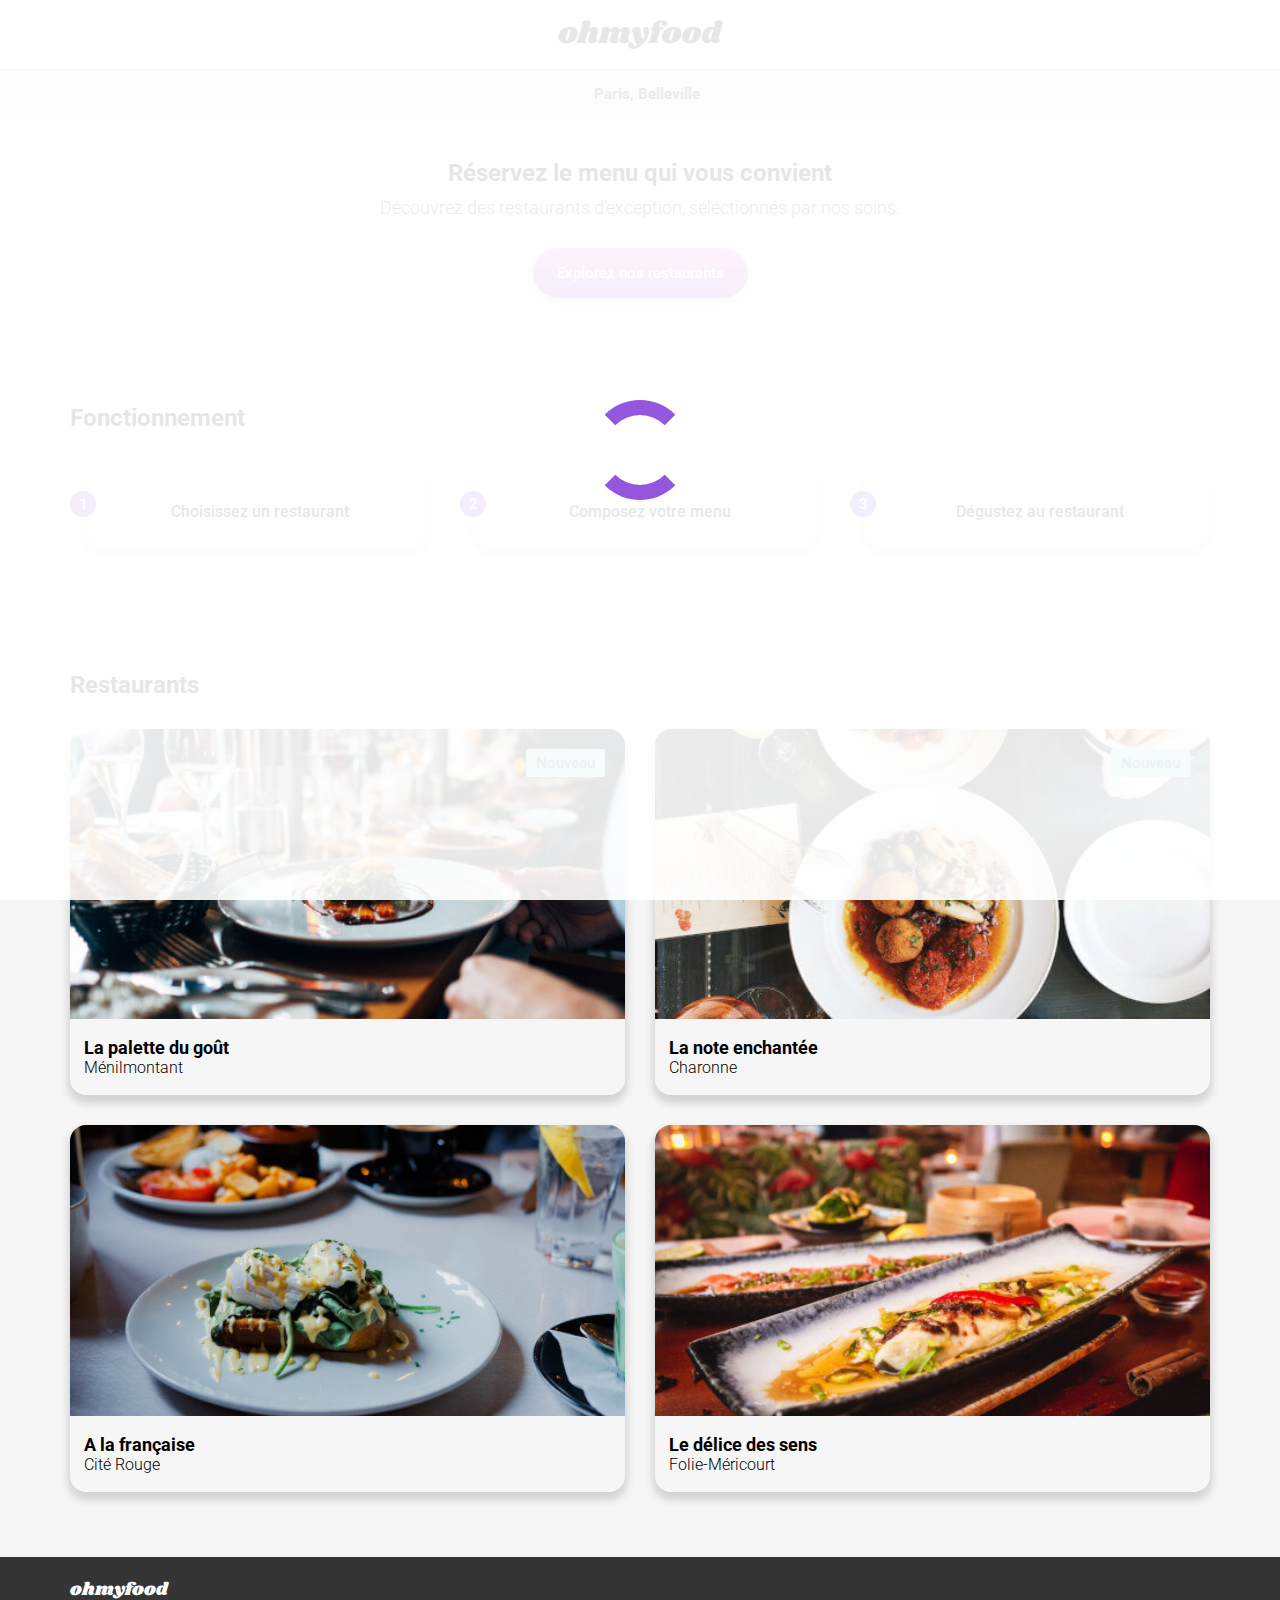
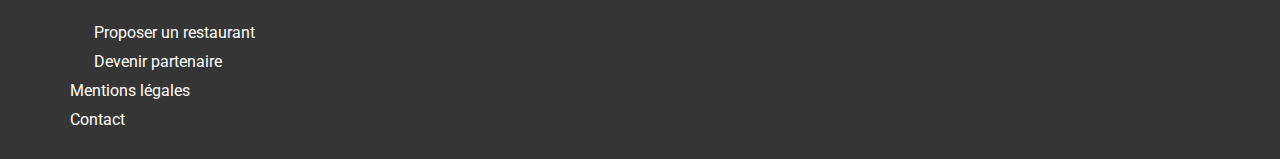
<file: index.html>
<!DOCTYPE html>
<html lang="fr">

<head>
    <meta charset="UTF-8">
    <meta name="viewport" content="width=device-width, initial-scale=1.0">
    <link rel="preconnect" href="https://fonts.gstatic.com">
    <link href="https://fonts.googleapis.com/css2?family=Roboto:wght@300;400;500;700&family=Shrikhand&display=swap"
        rel="stylesheet">
    <link rel="stylesheet" href="https://use.fontawesome.com/releases/v5.15.1/css/all.css"
        integrity="sha384-vp86vTRFVJgpjF9jiIGPEEqYqlDwgyBgEF109VFjmqGmIY/Y4HV4d3Gp2irVfcrp" crossorigin="anonymous">
    <link rel="stylesheet" href="css/main.css">
    <title>OhMyFood</title>
</head>

<body>
    <div class="overlay">
        <div class="loader"></div>
    </div>

    <!-- HEADER -->
    <header class="header">
        <div class="container">
            <div class="header__brand">
                <a href="#">
                    <img src="assets/img/logo/ohmyfood.png" alt="ohmyfood">
                </a>
            </div>
        </div>
    </header>
    <!-- END HEADER-->

    <!-- INFO (location) -->
    <div class="info">
        <div class="container">
            <i class="fas fa-map-marker-alt"></i> Paris, Belleville
        </div>
    </div>
    <!-- END INFO -->

    <!-- HERO -->
    <section class="hero">
        <div class="container">
            <div class="hero__body">
                <h1 class="hero__title">Réservez le menu qui vous convient</h1>
                <p class="hero__tagline">Découvrez des restaurants d'exception, séléctionnés par nos soins.</p>
                <div class="hero__cta">
                    <a href="#restaurants" class="btn btn--rounded">Explorez nos restaurants</a>
                </div>
            </div>
        </div>
    </section>
    <!-- END HERO -->
    <main>
        <!-- INSTRUCTIONS -->
        <section class="instructions">
            <div class="container">
                <h2 class="instructions__title">Fonctionnement</h2>
                <ol class="instructions__list">
                    <li class="instructions__step">
                        <div class="card card--inline">
                            <div class="card__icon">
                                <i class="fas fa-mobile-alt"></i>
                            </div>
                            <div class="card__label">
                                Choisissez un restaurant
                            </div>
                        </div>
                    </li>
                    <li class="instructions__step">
                        <div class="card card--inline">
                            <div class="card__icon">
                                <i class="fas fa-list-ul"></i>
                            </div>
                            <div class="card__label">
                                Composez votre menu
                            </div>
                        </div>
                    </li>
                    <li class="instructions__step">
                        <div class="card card--inline">
                            <div class="card__icon">
                                <i class="fas fa-store"></i>
                            </div>
                            <div class="card__label">
                                Dégustez au restaurant
                            </div>
                        </div>
                    </li>
                </ol>
            </div>
        </section>
        <!-- END INSTRUCTIONS -->

        <!-- RESTAURANTS -->
        <section id="restaurants" class="restaurants">
            <div class="container">
                <h2 class="restaurants__title">Restaurants</h2>
                <div class="restaurants__grid">

                    <div class="card card--default">
                        <span class="label">Nouveau</span>
                        <a href="restaurants/la-palette-du-gout/">
                            <div class="card__image">
                                <img class="img--fluid"
                                    srcset="assets/img/restaurants/w-640/jay-wennington-N_Y88TWmGwA-unsplash.jpg 640w, assets/img/restaurants/jay-wennington-N_Y88TWmGwA-unsplash.jpg 480w"
                                    sizes="(min-width: 480px) and (max-width: 767px) 640px, 480px"
                                    src="assets/img/restaurants/jay-wennington-N_Y88TWmGwA-unsplash.jpg"
                                    alt="La palette du goût">
                            </div>
                        </a>
                        <div class="card__body--inline">
                            <div class="card__infos">
                                <h3 class="card__title">La palette du goût</h3>
                                <p>Ménilmontant</p>
                            </div>
                            <div class="card__cta">
                                <button class="like">
                                    <i class="far fa-heart"></i>
                                    <i class="fas fa-heart"></i>
                                    <span class="sr-only">Favori</span>
                                </button>
                            </div>
                        </div>
                    </div>

                    <div class="card card--default">
                        <span class="label">Nouveau</span>
                        <a href="restaurants/la-note-enchantee/">
                            <div class="card__image">
                                <img class="img--fluid"
                                    srcset="assets/img/restaurants/w-640/stil-u2Lp8tXIcjw-unsplash.jpg 640w, assets/img/restaurants/stil-u2Lp8tXIcjw-unsplash.jpg 480w"
                                    sizes="(min-width: 480px) and (max-width: 767px) 640px, 480px"
                                    src="assets/img/restaurants/stil-u2Lp8tXIcjw-unsplash.jpg"
                                    alt="La note enchantée">
                            </div>
                        </a>
                        <div class="card__body--inline">
                            <div class="card__infos">
                                <h3 class="card__title">La note enchantée</h3>
                                <p>Charonne</p>
                            </div>
                            <div class="card__cta">
                                <button class="like">
                                    <i class="far fa-heart"></i>
                                    <i class="fas fa-heart"></i>
                                    <span class="sr-only">Favori</span>
                                </button>
                            </div>
                        </div>
                    </div>

                    <div class="card card--default">
                        <a href="restaurants/a-la-francaise/">
                            <div class="card__image">
                                <img class="img--fluid"
                                    srcset="assets/img/restaurants/w-640/toa-heftiba-DQKerTsQwi0-unsplash.jpg 640w, assets/img/restaurants/toa-heftiba-DQKerTsQwi0-unsplash.jpg 480w"
                                    sizes="(min-width: 480px) and (max-width: 767px) 640px, 480px"
                                    src="assets/img/restaurants/toa-heftiba-DQKerTsQwi0-unsplash.jpg"
                                    alt="A la française">
                            </div>
                        </a>
                        <div class="card__body--inline">
                            <div class="card__infos">
                                <h3 class="card__title">A la française</h3>
                                <p>Cité Rouge</p>
                            </div>
                            <div class="card__cta">
                                <button class="like">
                                    <i class="far fa-heart"></i>
                                    <i class="fas fa-heart"></i>
                                    <span class="sr-only">Favori</span>
                                </button>
                            </div>
                        </div>
                    </div>

                    <div class="card card--default">
                        <a href="restaurants/le-delice-des-sens/">
                            <div class="card__image">
                                <img class="img--fluid"
                                    srcset="assets/img/restaurants/w-640/louis-hansel-shotsoflouis-qNBGVyOCY8Q-unsplash.jpg 640w, assets/img/restaurants/louis-hansel-shotsoflouis-qNBGVyOCY8Q-unsplash.jpg 480w"
                                    sizes="(min-width: 480px) and (max-width: 767px) 640px, 480px"
                                    src="assets/img/restaurants/louis-hansel-shotsoflouis-qNBGVyOCY8Q-unsplash.jpg"
                                    alt="Le délice des sens">
                            </div>
                        </a>
                        <div class="card__body--inline">
                            <div class="card__infos">
                                <h3 class="card__title">Le délice des sens</h3>
                                <p>Folie-Méricourt</p>
                            </div>
                            <div class="card__cta">
                                <button class="like">
                                    <i class="far fa-heart"></i>
                                    <i class="fas fa-heart"></i>
                                    <span class="sr-only">Favori</span>
                                </button>
                            </div>
                        </div>
                    </div>
                </div>
            </div>
        </section>
        <!-- END RESTAURANTS -->
    </main>

    <!-- FOOTER -->
    <footer class="footer">
        <div class="container">
            <div class="footer__brand">
                <a href="#">ohmyfood</a>
            </div>
            <ul class="footer__list">
                <li class="footer__item">
                    <a href="#"><span class="icon--prefix"><i class="fas fa-utensils"></i></span> Proposer un
                        restaurant</a>
                </li>
                <li class="footer__item">
                    <a href="#"><span class="icon--prefix icon--xs"><i class="fas fa-hands-helping"></i></span> Devenir
                        partenaire</a>
                </li>
                <li class="footer__item">
                    <a href="#">Mentions légales</a>
                </li>
                <li class="footer__item">
                    <a href="mailto:contact@ohmyfood.fr">Contact</a>
                </li>
            </ul>
        </div>
    </footer>
    <!-- END FOOTER -->
</body>

</html>
</file>
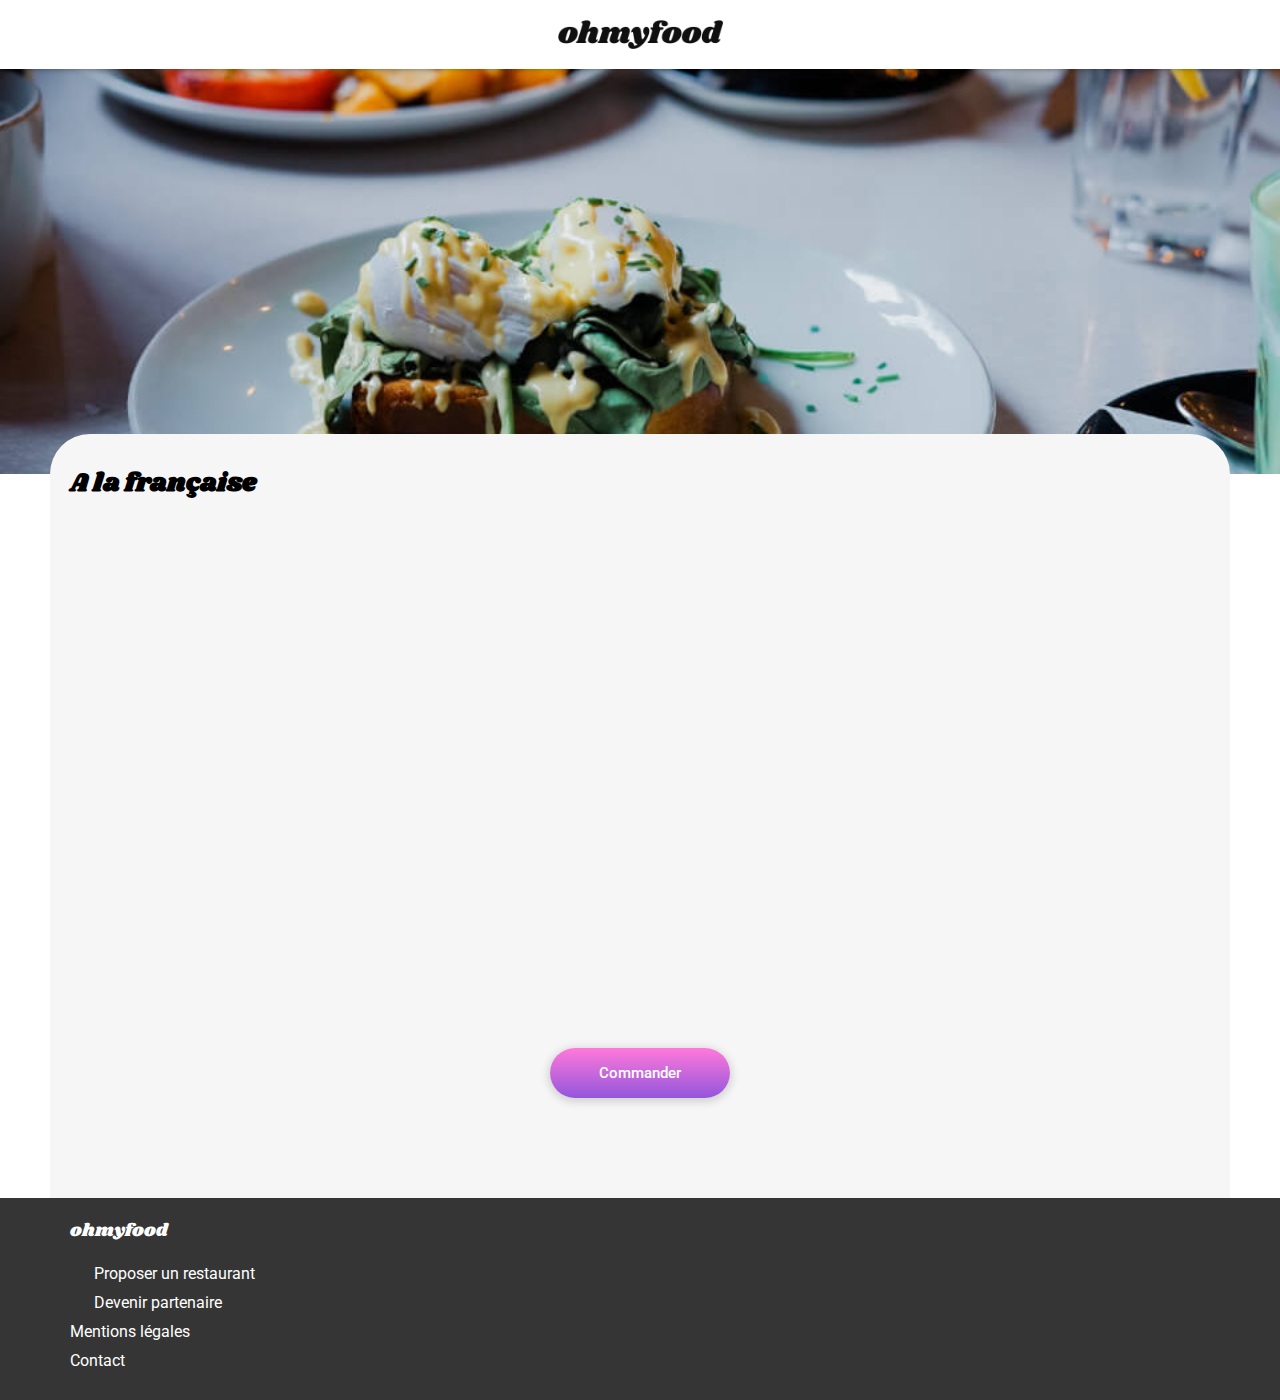
<file: restaurants/a-la-francaise/index.html>
<!DOCTYPE html>
<html lang="fr">

<head>
    <meta charset="UTF-8">
    <meta name="viewport" content="width=device-width, initial-scale=1.0">
    <link rel="preconnect" href="https://fonts.gstatic.com">
    <link href="https://fonts.googleapis.com/css2?family=Roboto:wght@300;400;500;700&family=Shrikhand&display=swap"
        rel="stylesheet">
    <link rel="stylesheet" href="https://use.fontawesome.com/releases/v5.15.1/css/all.css"
        integrity="sha384-vp86vTRFVJgpjF9jiIGPEEqYqlDwgyBgEF109VFjmqGmIY/Y4HV4d3Gp2irVfcrp" crossorigin="anonymous">
    <link rel="stylesheet" href="../../css/main.css">
    <title>OhMyFood</title>
</head>

<body>

    <!-- HEADER -->
    <header class="header">
        <div class="container">
            <a href="../../" class="back">
                <i class="fas fa-arrow-left"></i>
            </a>
            <div class="header__brand">
                <a href="../../">
                    <img src="../../assets/img/logo/ohmyfood.png" alt="ohmyfood">
                </a>
            </div>
        </div>
    </header>
    <!-- END HEADER -->

    <main>
        <div class="restaurant">
            <picture class="restaurant__image">
                <source media="(min-width: 960px)" srcset="../../assets/img/restaurants/w-960/toa-heftiba-DQKerTsQwi0-unsplash.jpg">
                <source media="(min-width: 640px)" srcset="../../assets/img/restaurants/w-640/toa-heftiba-DQKerTsQwi0-unsplash.jpg">
                <img class="img--fluid" src="../../assets/img/restaurants/toa-heftiba-DQKerTsQwi0-unsplash.jpg" alt="A la Française">
            </picture>
            <div class="container">
                <div class="restaurant__body">
                    <div class="restaurant__headline">
                        <h1 class="restaurant__title">A la française</h1>
                        <div class="restaurant__like">
                            <button class="like">
                                <i class="far fa-heart"></i>
                                <i class="fas fa-heart"></i>
                                <span class="sr-only">Favori</span>
                            </button>
                        </div>
                    </div>
                    <div class="restaurant__menu">
                        <div class="category">
                            <h2 class="category__title">ENTREES</h2>
                            <ul class="category__list">
                                <li class="card card--info">
                                    <div class="card__description">
                                        <h3>Tartare de poulpe acidulé</h3>
                                        <p>Aux zestes d'orange</p>
                                    </div>
                                    <div class="card__slider">
                                        <span class="card__price">20€</span>
                                        <span class="card__check">
                                            <i class="fas fa-check-circle"></i>
                                        </span>
                                    </div>
                                </li>
                                <li class="card card--info">
                                    <div class="card__description">
                                        <h3>Velouté de légumes d'antan</h3>
                                        <p>Carottes, panais, topinambour</p>
                                    </div>
                                    <div class="card__slider">
                                        <span class="card__price">35€</span>
                                        <span class="card__check">
                                            <i class="fas fa-check-circle"></i>
                                        </span>
                                    </div>
                                </li>
                                <li class="card card--info">
                                    <div class="card__description">
                                        <h3>Soupe à l'oignon</h3>
                                        <p>Revisitée</p>
                                    </div>
                                    <div class="card__slider">
                                        <span class="card__price">20€</span>
                                        <span class="card__check">
                                            <i class="fas fa-check-circle"></i>
                                        </span>
                                    </div>
                                </li>
                            </ul>
                        </div>
                        <div class="category">
                            <h2 class="category__title">PLATS</h2>
                            <ul class="category__list">
                                <li class="card card--info">
                                    <div class="card__description">
                                        <h3>Coquilles Saint-Jacques</h3>
                                        <p>Accompagnées d'une purée de panais</p>
                                    </div>
                                    <div class="card__slider">
                                        <span class="card__price">40€</span>
                                        <span class="card__check">
                                            <i class="fas fa-check-circle"></i>
                                        </span>
                                    </div>
                                </li>
                                <li class="card card--info">
                                    <div class="card__description">
                                        <h3>Magret de canard</h3>
                                        <p>Et parmentier de pommes de terres</p>
                                    </div>
                                    <div class="card__slider">
                                        <span class="card__price">35€</span>
                                        <span class="card__check">
                                            <i class="fas fa-check-circle"></i>
                                        </span>
                                    </div>
                                </li>
                                <li class="card card--info">
                                    <div class="card__description">
                                        <h3>Pigeonnot d'Ile-et-Vilaine</h3>
                                        <p>Sur son lit de gnocchis aux légumes</p>
                                    </div>
                                    <div class="card__slider">
                                        <span class="card__price">44€</span>
                                        <span class="card__check">
                                            <i class="fas fa-check-circle"></i>
                                        </span>
                                    </div>
                                </li>
                            </ul>
                        </div>
                        <div class="category">
                            <h2 class="category__title">DESSERTS</h2>
                            <ul class="category__list">
                                <li class="card card--info">
                                    <div class="card__description">
                                        <h3>Pétales de violettes glacés</h3>
                                        <p>Et purée de noisettes</p>
                                    </div>
                                    <div class="card__slider">
                                        <span class="card__price">18€</span>
                                        <span class="card__check">
                                            <i class="fas fa-check-circle"></i>
                                        </span>
                                    </div>
                                </li>
                                <li class="card card--info">
                                    <div class="card__description">
                                        <h3>Fondant au chocolat</h3>
                                        <p>Revisité</p>
                                    </div>
                                    <div class="card__slider">
                                        <span class="card__price">22€</span>
                                        <span class="card__check">
                                            <i class="fas fa-check-circle"></i>
                                        </span>
                                    </div>
                                </li>
                                <li class="card card--info">
                                    <div class="card__description">
                                        <h3>Millefeuille croustillant</h3>
                                        <p>Myrtilles et pâte d’amande</p>
                                    </div>
                                    <div class="card__slider">
                                        <span class="card__price">23€</span>
                                        <span class="card__check">
                                            <i class="fas fa-check-circle"></i>
                                        </span>
                                    </div>
                                </li>
                            </ul>
                        </div>
                    </div>
                    <div class="restaurant__cta">
                        <a href="#" class="btn btn--rounded">Commander</a>
                    </div>
                </div>
            </div>
        </div>
    </main>


    <!-- FOOTER -->
    <footer class="footer">
        <div class="container">
            <div class="footer__brand">
                <a href="#">ohmyfood</a>
            </div>
            <ul class="footer__list">
                <li class="footer__item">
                    <a href="#"><span class="icon--prefix"><i class="fas fa-utensils"></i></span> Proposer un
                        restaurant</a>
                </li>
                <li class="footer__item">
                    <a href="#"><span class="icon--prefix icon--xs"><i class="fas fa-hands-helping"></i></span> Devenir
                        partenaire</a>
                </li>
                <li class="footer__item">
                    <a href="#">Mentions légales</a>
                </li>
                <li class="footer__item">
                    <a href="#">Contact</a>
                </li>
            </ul>
        </div>
    </footer>
    <!-- END FOOTER -->
</body>

</html>
</file>
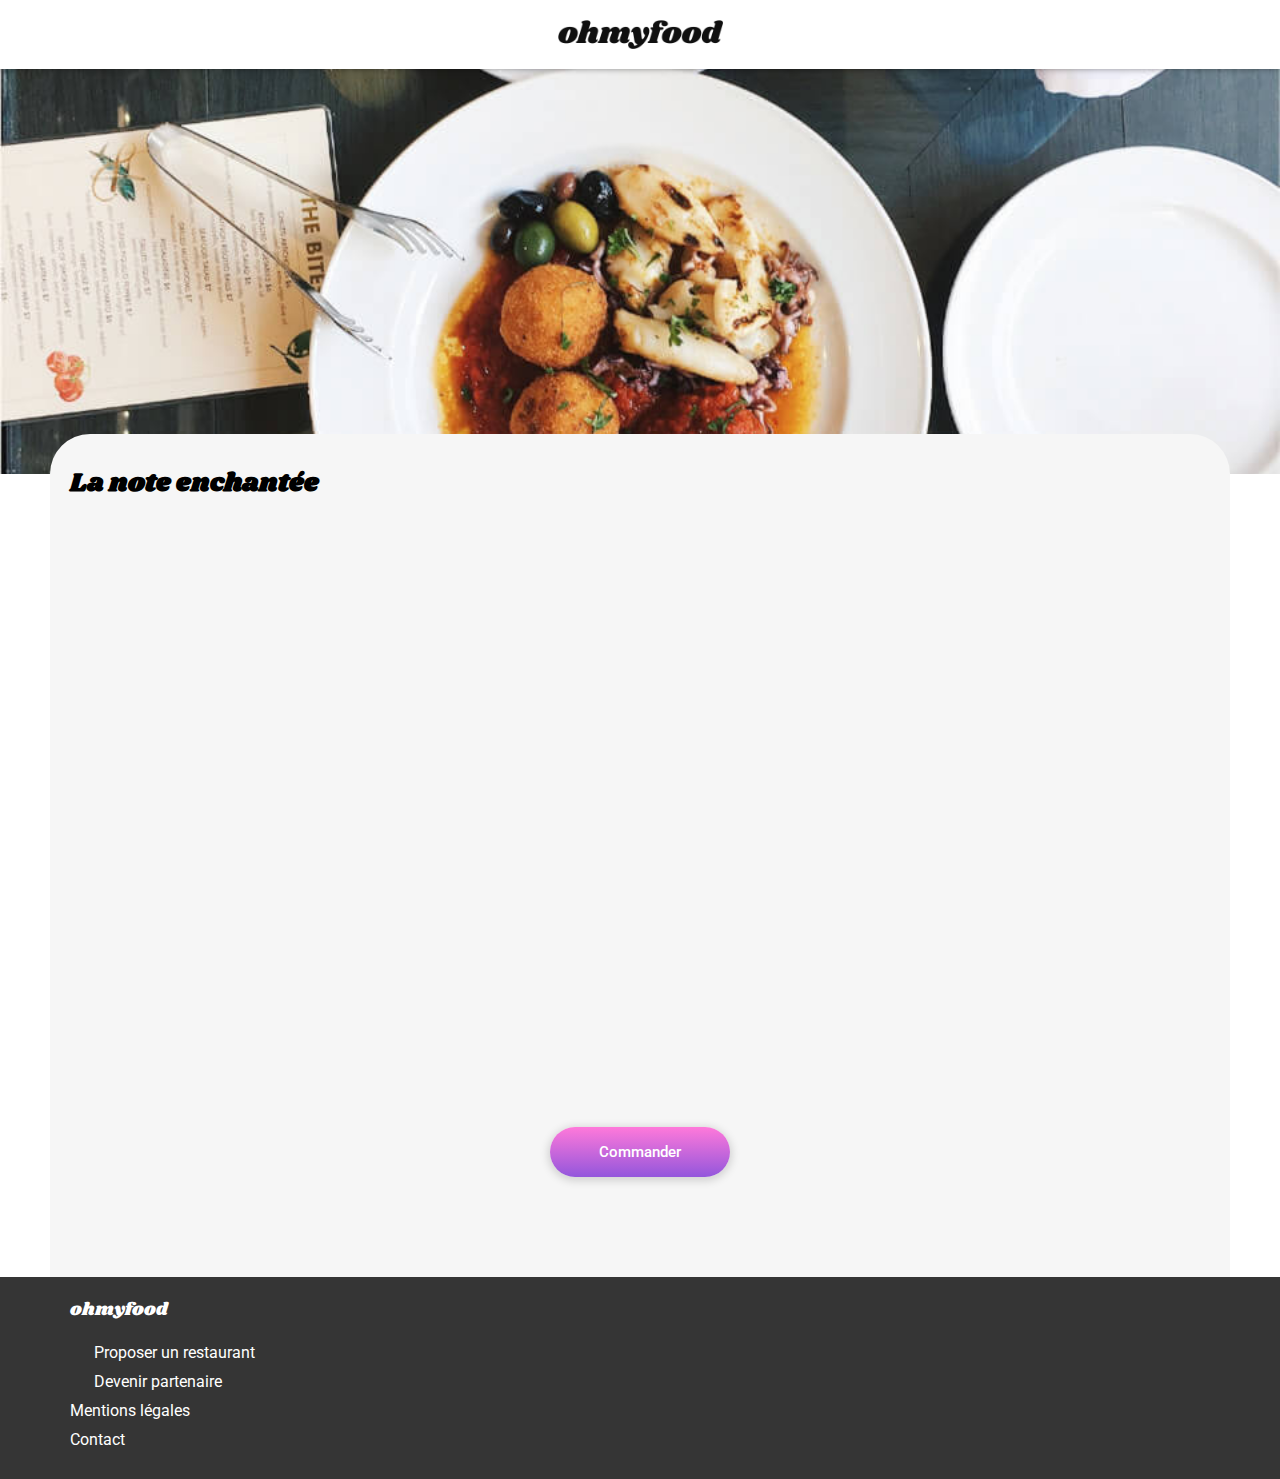
<file: restaurants/la-note-enchantee/index.html>
<!DOCTYPE html>
<html lang="fr">

<head>
    <meta charset="UTF-8">
    <meta name="viewport" content="width=device-width, initial-scale=1.0">
    <link rel="preconnect" href="https://fonts.gstatic.com">
    <link href="https://fonts.googleapis.com/css2?family=Roboto:wght@300;400;500;700&family=Shrikhand&display=swap"
        rel="stylesheet">
    <link rel="stylesheet" href="https://use.fontawesome.com/releases/v5.15.1/css/all.css"
        integrity="sha384-vp86vTRFVJgpjF9jiIGPEEqYqlDwgyBgEF109VFjmqGmIY/Y4HV4d3Gp2irVfcrp" crossorigin="anonymous">
    <link rel="stylesheet" href="../../css/main.css">
    <title>OhMyFood</title>
</head>

<body>

    <!-- HEADER -->
    <header class="header">
        <div class="container">
            <a href="../../" class="back">
                <i class="fas fa-arrow-left"></i>
            </a>
            <div class="header__brand">
                <a href="../../">
                    <img src="../../assets/img/logo/ohmyfood.png" alt="ohmyfood">
                </a>
            </div>
        </div>
    </header>
    <!-- END HEADER -->

    <main>
        <div class="restaurant">
            <picture class="restaurant__image">
                <source media="(min-width: 960px)" srcset="../../assets/img/restaurants/w-960/stil-u2Lp8tXIcjw-unsplash.jpg">
                <source media="(min-width: 640px)" srcset="../../assets/img/restaurants/w-640/stil-u2Lp8tXIcjw-unsplash.jpg">
                <img class="img--fluid" src="../../assets/img/restaurants/stil-u2Lp8tXIcjw-unsplash.jpg" alt="La note enchantée">
            </picture>
            <div class="container">
                <div class="restaurant__body">
                    <div class="restaurant__headline">
                        <h1 class="restaurant__title">La note enchantée</h1>
                        <div class="restaurant__like">
                            <button class="like">
                                <i class="far fa-heart"></i>
                                <i class="fas fa-heart"></i>
                                <span class="sr-only">Favori</span>
                            </button>
                        </div>
                    </div>
                    <div class="restaurant__menu">
                        <div class="category">
                            <h2 class="category__title">ENTREES</h2>
                            <ul class="category__list">
                                <li class="card card--info">
                                    <div class="card__description">
                                        <h3>Ravioles de foie gras</h3>
                                        <p>Accompagnés de leur crème à la truffe</p>
                                    </div>
                                    <div class="card__slider">
                                        <span class="card__price">25€</span>
                                        <span class="card__check">
                                            <i class="fas fa-check-circle"></i>
                                        </span>
                                    </div>
                                </li>
                                <li class="card card--info">
                                    <div class="card__description">
                                        <h3>Caviar osciètre</h3>
                                        <p>Sur blini à la farine de blé noir</p>
                                    </div>
                                    <div class="card__slider">
                                        <span class="card__price">35€</span>
                                        <span class="card__check">
                                            <i class="fas fa-check-circle"></i>
                                        </span>
                                    </div>
                                </li>
                                <li class="card card--info">
                                    <div class="card__description">
                                        <h3>Homard et espuma de potiron</h3>
                                        <p>Mariné aux zestes d'orange</p>
                                    </div>
                                    <div class="card__slider">
                                        <span class="card__price">20€</span>
                                        <span class="card__check">
                                            <i class="fas fa-check-circle"></i>
                                        </span>
                                    </div>
                                </li>
                                <li class="card card--info">
                                    <div class="card__description">
                                        <h3>Foie gras de canard cuit entier</h3>
                                        <p>Confiture de figue et pain toasté</p>
                                    </div>
                                    <div class="card__slider">
                                        <span class="card__price">35€</span>
                                        <span class="card__check">
                                            <i class="fas fa-check-circle"></i>
                                        </span>
                                    </div>
                                </li>
                            </ul>
                        </div>
                        <div class="category">
                            <h2 class="category__title">PLATS</h2>
                            <ul class="category__list">
                                <li class="card card--info">
                                    <div class="card__description">
                                        <h3>Noix de coquilles Saint-Jacques</h3>
                                        <p>Sur lit de purée de céleri-rave</p>
                                    </div>
                                    <div class="card__slider">
                                        <span class="card__price">40€</span>
                                        <span class="card__check">
                                            <i class="fas fa-check-circle"></i>
                                        </span>
                                    </div>
                                </li>
                                <li class="card card--info">
                                    <div class="card__description">
                                        <h3>Langoustine poêlée</h3>
                                        <p>Purée de patate douce</p>
                                    </div>
                                    <div class="card__slider">
                                        <span class="card__price">35€</span>
                                        <span class="card__check">
                                            <i class="fas fa-check-circle"></i>
                                        </span>
                                    </div>
                                </li>
                                <li class="card card--info">
                                    <div class="card__description">
                                        <h3>Mijoté de queue de boeuf</h3>
                                        <p>Et riz sauvage aux zestes de citron</p>
                                    </div>
                                    <div class="card__slider">
                                        <span class="card__price">44€</span>
                                        <span class="card__check">
                                            <i class="fas fa-check-circle"></i>
                                        </span>
                                    </div>
                                </li>
                            </ul>
                        </div>
                        <div class="category">
                            <h2 class="category__title">DESSERTS</h2>
                            <ul class="category__list">
                                <li class="card card--info">
                                    <div class="card__description">
                                        <h3>Macaron noisette et chocolat</h3>
                                        <p>Glace au caramel brun et sel de Guérande</p>
                                    </div>
                                    <div class="card__slider">
                                        <span class="card__price">18€</span>
                                        <span class="card__check">
                                            <i class="fas fa-check-circle"></i>
                                        </span>
                                    </div>
                                </li>
                                <li class="card card--info">
                                    <div class="card__description">
                                        <h3>Baba au rhum revisité</h3>
                                        <p>Avec son coulis de citron</p>
                                    </div>
                                    <div class="card__slider">
                                        <span class="card__price">22€</span>
                                        <span class="card__check">
                                            <i class="fas fa-check-circle"></i>
                                        </span>
                                    </div>
                                </li>
                                <li class="card card--info">
                                    <div class="card__description">
                                        <h3>Tarte au citron meringuée</h3>
                                        <p>Déstructurée</p>
                                    </div>
                                    <div class="card__slider">
                                        <span class="card__price">23€</span>
                                        <span class="card__check">
                                            <i class="fas fa-check-circle"></i>
                                        </span>
                                    </div>
                                </li>
                            </ul>
                        </div>
                    </div>
                    <div class="restaurant__cta">
                        <a href="#" class="btn btn--rounded">Commander</a>
                    </div>
                </div>
            </div>
        </div>
    </main>

    <!-- FOOTER -->
    <footer class="footer">
        <div class="container">
            <div class="footer__brand">
                <a href="#">ohmyfood</a>
            </div>
            <ul class="footer__list">
                <li class="footer__item">
                    <a href="#"><span class="icon--prefix"><i class="fas fa-utensils"></i></span> Proposer un restaurant</a>
                </li>
                <li class="footer__item">
                    <a href="#"><span class="icon--prefix icon--xs"><i class="fas fa-hands-helping"></i></span> Devenir partenaire</a>
                </li>
                <li class="footer__item">
                    <a href="#">Mentions légales</a>
                </li>
                <li class="footer__item">
                    <a href="#">Contact</a>
                </li>
            </ul>
        </div>
    </footer>
    <!-- END FOOTER -->
</body>

</html>
</file>
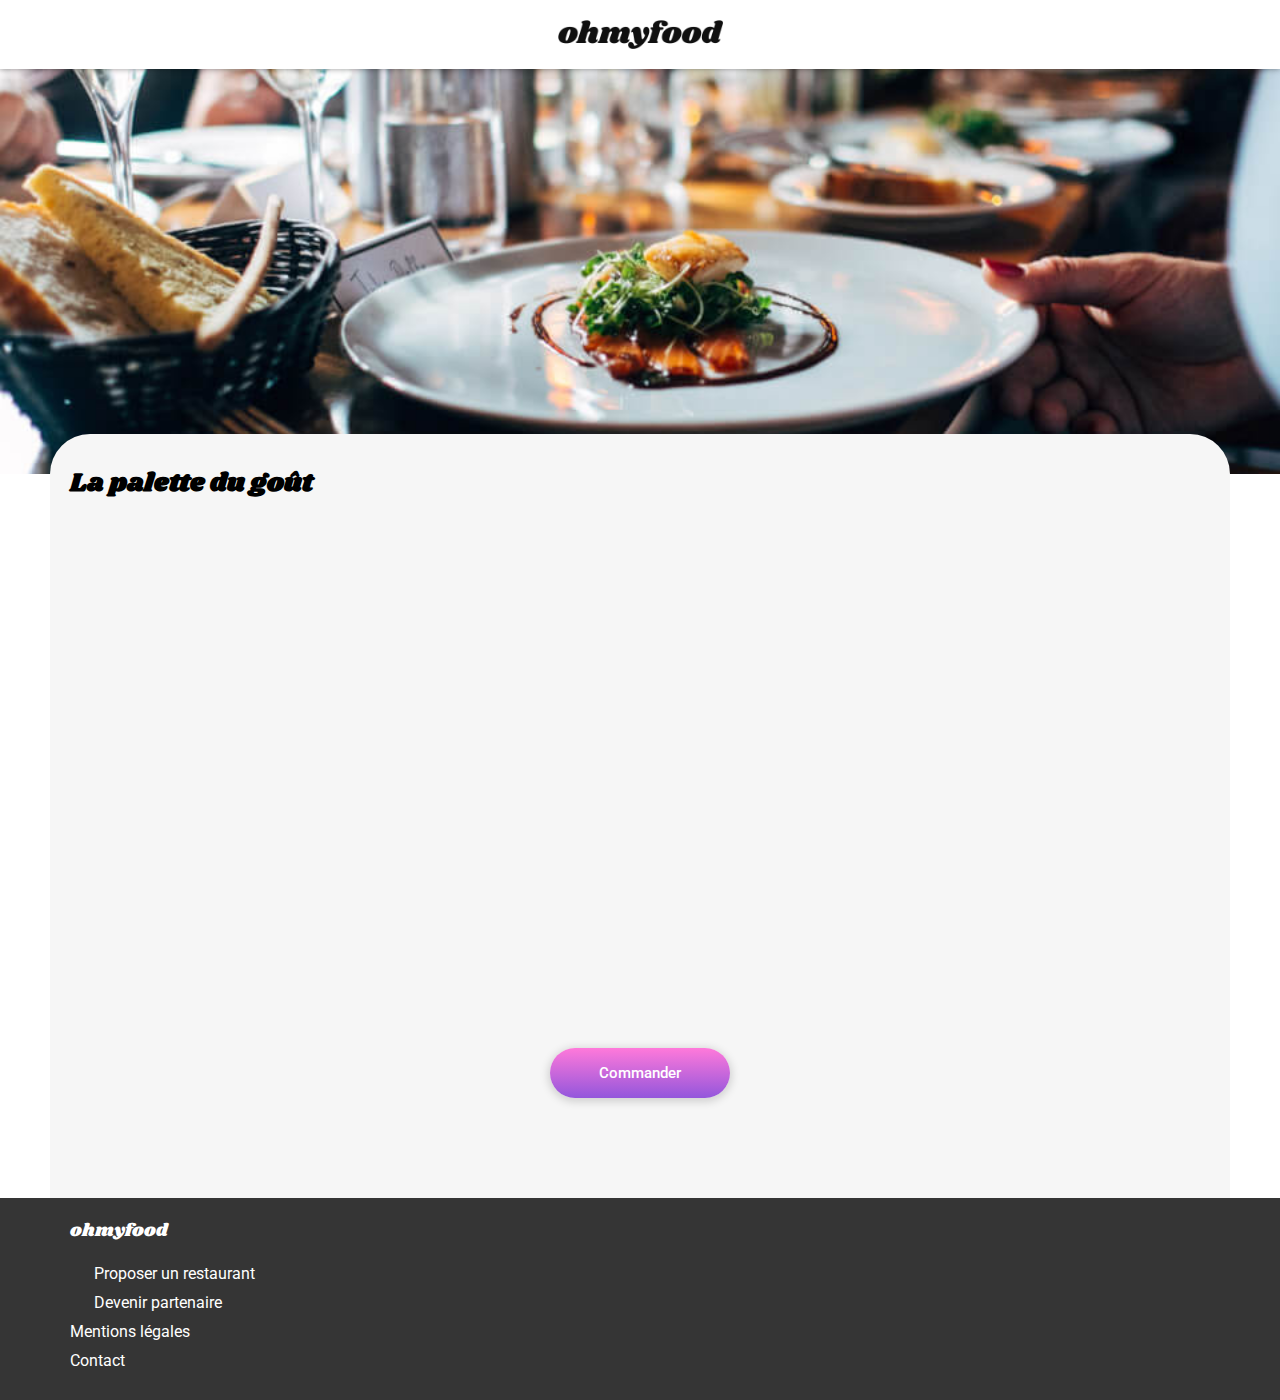
<file: restaurants/la-palette-du-gout/index.html>
<!DOCTYPE html>
<html lang="fr">

<head>
    <meta charset="UTF-8">
    <meta name="viewport" content="width=device-width, initial-scale=1.0">
    <link rel="preconnect" href="https://fonts.gstatic.com">
    <link href="https://fonts.googleapis.com/css2?family=Roboto:wght@300;400;500;700&family=Shrikhand&display=swap"
        rel="stylesheet">
    <link rel="stylesheet" href="https://use.fontawesome.com/releases/v5.15.1/css/all.css"
        integrity="sha384-vp86vTRFVJgpjF9jiIGPEEqYqlDwgyBgEF109VFjmqGmIY/Y4HV4d3Gp2irVfcrp" crossorigin="anonymous">
    <link rel="stylesheet" href="../../css/main.css">
    <title>OhMyFood</title>
</head>

<body>

    <!-- HEADER -->
    <header class="header">
        <div class="container">
            <a href="../../" class="back">
                <i class="fas fa-arrow-left"></i>
            </a>
            <div class="header__brand">
                <a href="../../">
                    <img src="../../assets/img/logo/ohmyfood.png" alt="ohmyfood">
                </a>
            </div>
        </div>
    </header>
    <!-- END HEADER -->

    <main>
        <div class="restaurant">
            <picture class="restaurant__image">
                <source media="(min-width: 960px)" srcset="../../assets/img/restaurants/w-960/jay-wennington-N_Y88TWmGwA-unsplash.jpg">
                <source media="(min-width: 640px)" srcset="../../assets/img/restaurants/w-640/jay-wennington-N_Y88TWmGwA-unsplash.jpg">
                <img class="img--fluid" src="../../assets/img/restaurants/jay-wennington-N_Y88TWmGwA-unsplash.jpg" alt="">
            </picture>
            <div class="container">
                <div class="restaurant__body">
                    <div class="restaurant__headline">
                        <h1 class="restaurant__title">La palette du goût</h1>
                        <div class="restaurant__like">
                            <button class="like">
                                <i class="far fa-heart"></i>
                                <i class="fas fa-heart"></i>
                                <span class="sr-only">Favori</span>
                            </button>
                        </div>
                    </div>
                    <div class="restaurant__menu">
                        <div class="category">
                            <h2 class="category__title">ENTREES</h2>
                            <ul class="category__list">
                                <li class="card card--info">
                                    <div class="card__description">
                                        <h3>Fricassée d'escargot</h3>
                                        <p>Au piment d'Espelette</p>
                                    </div>
                                    <div class="card__slider">
                                        <span class="card__price">25€</span>
                                        <span class="card__check">
                                            <i class="fas fa-check-circle"></i>
                                        </span>
                                    </div>
                                </li>
                                <li class="card card--info">
                                    <div class="card__description">
                                        <h3>Foie gras de canard mi-cuit</h3>
                                        <p>Et ses copeaux de truffe noire</p>
                                    </div>
                                    <div class="card__slider">
                                        <span class="card__price">35€</span>
                                        <span class="card__check">
                                            <i class="fas fa-check-circle"></i>
                                        </span>
                                    </div>
                                </li>
                                <li class="card card--info">
                                    <div class="card__description">
                                        <h3>Oeuf au plat</h3>
                                        <p>Assaisonné à la truffe sur lit de caviar</p>
                                    </div>
                                    <div class="card__slider">
                                        <span class="card__price">20€</span>
                                        <span class="card__check">
                                            <i class="fas fa-check-circle"></i>
                                        </span>
                                    </div>
                                </li>
                            </ul>
                        </div>
                        <div class="category">
                            <h2 class="category__title">PLATS</h2>
                            <ul class="category__list">
                                <li class="card card--info">
                                    <div class="card__description">
                                        <h3>Filet de boeuf aux herbes</h3>
                                        <p>Accompagné de sa ribambelle de légumes</p>
                                    </div>
                                    <div class="card__slider">
                                        <span class="card__price">40€</span>
                                        <span class="card__check">
                                            <i class="fas fa-check-circle"></i>
                                        </span>
                                    </div>
                                </li>
                                <li class="card card--info">
                                    <div class="card__description">
                                        <h3>Parmentier de queue de boeuf</h3>
                                        <p>À la truffe noire sur sa purée de panais</p>
                                    </div>
                                    <div class="card__slider">
                                        <span class="card__price">35€</span>
                                        <span class="card__check">
                                            <i class="fas fa-check-circle"></i>
                                        </span>
                                    </div>
                                </li>
                                <li class="card card--info">
                                    <div class="card__description">
                                        <h3>Filet de turbot</h3>
                                        <p>Aux agrumes</p>
                                    </div>
                                    <div class="card__slider">
                                        <span class="card__price">44€</span>
                                        <span class="card__check">
                                            <i class="fas fa-check-circle"></i>
                                        </span>
                                    </div>
                                </li>
                            </ul>
                        </div>
                        <div class="category">
                            <h2 class="category__title">DESSERTS</h2>
                            <ul class="category__list">
                                <li class="card card--info">
                                    <div class="card__description">
                                        <h3>Paris-Brest</h3>
                                        <p>Revisité</p>
                                    </div>
                                    <div class="card__slider">
                                        <span class="card__price">18€</span>
                                        <span class="card__check">
                                            <i class="fas fa-check-circle"></i>
                                        </span>
                                    </div>
                                </li>
                                <li class="card card--info">
                                    <div class="card__description">
                                        <h3>Macaron au chocolat d'exception</h3>
                                        <p>Et glace à la vanille de Madagascar</p>
                                    </div>
                                    <div class="card__slider">
                                        <span class="card__price">22€</span>
                                        <span class="card__check">
                                            <i class="fas fa-check-circle"></i>
                                        </span>
                                    </div>
                                </li>
                                <li class="card card--info">
                                    <div class="card__description">
                                        <h3>Mousse au chocolat</h3>
                                        <p>Au piment d'Espelette et à la truffe noire</p>
                                    </div>
                                    <div class="card__slider">
                                        <span class="card__price">23€</span>
                                        <span class="card__check">
                                            <i class="fas fa-check-circle"></i>
                                        </span>
                                    </div>
                                </li>
                            </ul>
                        </div>
                    </div>
                    <div class="restaurant__cta">
                        <a href="#" class="btn btn--rounded">Commander</a>
                    </div>
                </div>
            </div>
        </div>
    </main>

    <!-- FOOTER -->
    <footer class="footer">
        <div class="container">
            <div class="footer__brand">
                <a href="#">ohmyfood</a>
            </div>
            <ul class="footer__list">
                <li class="footer__item">
                    <a href="#"><span class="icon--prefix"><i class="fas fa-utensils"></i></span> Proposer un restaurant</a>
                </li>
                <li class="footer__item">
                    <a href="#"><span class="icon--prefix icon--xs"><i class="fas fa-hands-helping"></i></span> Devenir partenaire</a>
                </li>
                <li class="footer__item">
                    <a href="#">Mentions légales</a>
                </li>
                <li class="footer__item">
                    <a href="#">Contact</a>
                </li>
            </ul>
        </div>
    </footer>
    <!-- END FOOTER -->
</body>

</html>
</file>
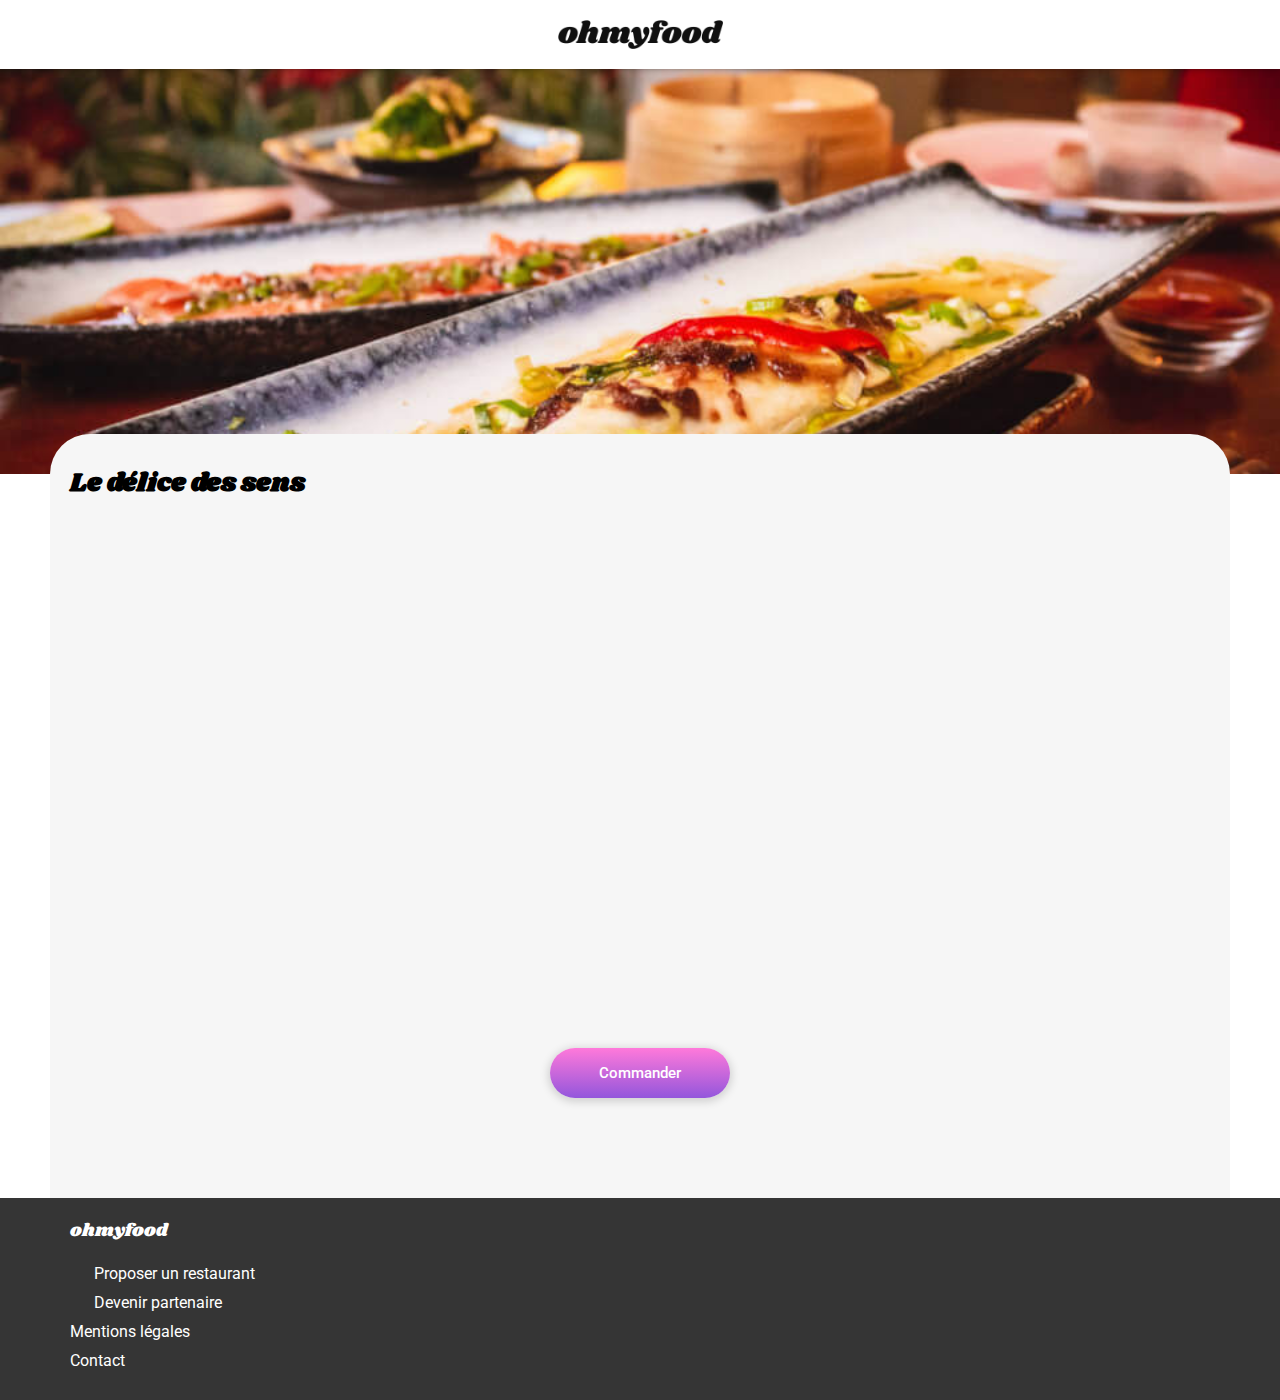
<file: restaurants/le-delice-des-sens/index.html>
<!DOCTYPE html>
<html lang="fr">

<head>
    <meta charset="UTF-8">
    <meta name="viewport" content="width=device-width, initial-scale=1.0">
    <link rel="preconnect" href="https://fonts.gstatic.com">
    <link href="https://fonts.googleapis.com/css2?family=Roboto:wght@300;400;500;700&family=Shrikhand&display=swap"
        rel="stylesheet">
    <link rel="stylesheet" href="https://use.fontawesome.com/releases/v5.15.1/css/all.css"
        integrity="sha384-vp86vTRFVJgpjF9jiIGPEEqYqlDwgyBgEF109VFjmqGmIY/Y4HV4d3Gp2irVfcrp" crossorigin="anonymous">
    <link rel="stylesheet" href="../../css/main.css">
    <title>OhMyFood</title>
</head>

<body>

    <!-- HEADER -->
    <!-- HEADER -->
    <header class="header">
        <div class="container">
            <a href="../../" class="back">
                <i class="fas fa-arrow-left"></i>
            </a>
            <div class="header__brand">
                <a href="../../">
                    <img src="../../assets/img/logo/ohmyfood.png" alt="ohmyfood">
                </a>
            </div>
        </div>
    </header>
    <!-- END HEADER -->

    <main>
        <div class="restaurant">
            <picture class="restaurant__image">
                <source media="(min-width: 960px)" srcset="../../assets/img/restaurants/w-960/louis-hansel-shotsoflouis-qNBGVyOCY8Q-unsplash.jpg">
                <source media="(min-width: 640px)" srcset="../../assets/img/restaurants/w-640/louis-hansel-shotsoflouis-qNBGVyOCY8Q-unsplash.jpg">
                <img class="img--fluid" src="../../assets/img/restaurants/louis-hansel-shotsoflouis-qNBGVyOCY8Q-unsplash.jpg" alt="Le Délice des sens">
            </picture>
            <div class="container">
                <div class="restaurant__body">
                    <div class="restaurant__headline">
                        <h1 class="restaurant__title">Le délice des sens</h1>
                        <div class="restaurant__like">
                            <button class="like">
                                <i class="far fa-heart"></i>
                                <i class="fas fa-heart"></i>
                                <span class="sr-only">Favori</span>
                            </button>
                        </div>
                    </div>
                    <div class="restaurant__menu">
                        <div class="category">
                            <h2 class="category__title">ENTREES</h2>
                            <ul class="category__list">
                                <li class="card card--info">
                                    <div class="card__description">
                                        <h3>Tartare de thon</h3>
                                        <p>Assaisonné au yuzu</p>
                                    </div>
                                    <div class="card__slider">
                                        <span class="card__price">25€</span>
                                        <span class="card__check">
                                            <i class="fas fa-check-circle"></i>
                                        </span>
                                    </div>
                                </li>
                                <li class="card card--info">
                                    <div class="card__description">
                                        <h3>Bouchée de homard croustillant</h3>
                                        <p>Et sa farandole de petits légumes</p>
                                    </div>
                                    <div class="card__slider">
                                        <span class="card__price">35€</span>
                                        <span class="card__check">
                                            <i class="fas fa-check-circle"></i>
                                        </span>
                                    </div>
                                </li>
                                <li class="card card--info">
                                    <div class="card__description">
                                        <h3>Velouté de cèpes</h3>
                                        <p>Aux truffes</p>
                                    </div>
                                    <div class="card__slider">
                                        <span class="card__price">20€</span>
                                        <span class="card__check">
                                            <i class="fas fa-check-circle"></i>
                                        </span>
                                    </div>
                                </li>
                            </ul>
                        </div>
                        <div class="category">
                            <h2 class="category__title">PLATS</h2>
                            <ul class="category__list">
                                <li class="card card--info">
                                    <div class="card__description">
                                        <h3>Poulet rôti aux herbes de Provence</h3>
                                        <p>Et sa crème de truffe</p>
                                    </div>
                                    <div class="card__slider">
                                        <span class="card__price">40€</span>
                                        <span class="card__check">
                                            <i class="fas fa-check-circle"></i>
                                        </span>
                                    </div>
                                </li>
                                <li class="card card--info">
                                    <div class="card__description">
                                        <h3>Langouste rôtie</h3>
                                        <p>Et ses légumes de saison</p>
                                    </div>
                                    <div class="card__slider">
                                        <span class="card__price">35€</span>
                                        <span class="card__check">
                                            <i class="fas fa-check-circle"></i>
                                        </span>
                                    </div>
                                </li>
                                <li class="card card--info">
                                    <div class="card__description">
                                        <h3>Côte de boeuf Angus</h3>
                                        <p>Et sa purée de panais</p>
                                    </div>
                                    <div class="card__slider">
                                        <span class="card__price">44€</span>
                                        <span class="card__check">
                                            <i class="fas fa-check-circle"></i>
                                        </span>
                                    </div>
                                </li>
                            </ul>
                        </div>
                        <div class="category">
                            <h2 class="category__title">DESSERTS</h2>
                            <ul class="category__list">
                                <li class="card card--info">
                                    <div class="card__description">
                                        <h3>Farandole de desserts</h3>
                                        <p>Du chef</p>
                                    </div>
                                    <div class="card__slider">
                                        <span class="card__price">18€</span>
                                        <span class="card__check">
                                            <i class="fas fa-check-circle"></i>
                                        </span>
                                    </div>
                                </li>
                                <li class="card card--info">
                                    <div class="card__description">
                                        <h3>Crème brulée</h3>
                                        <p>Revisitée</p>
                                    </div>
                                    <div class="card__slider">
                                        <span class="card__price">22€</span>
                                        <span class="card__check">
                                            <i class="fas fa-check-circle"></i>
                                        </span>
                                    </div>
                                </li>
                                <li class="card card--info">
                                    <div class="card__description">
                                        <h3>Tiramisu</h3>
                                        <p>À la noisette</p>
                                    </div>
                                    <div class="card__slider">
                                        <span class="card__price">23€</span>
                                        <span class="card__check">
                                            <i class="fas fa-check-circle"></i>
                                        </span>
                                    </div>
                                </li>
                            </ul>
                        </div>
                    </div>
                    <div class="restaurant__cta">
                        <a href="#" class="btn btn--rounded">Commander</a>
                    </div>
                </div>
            </div>
        </div>
    </main>

    <!-- FOOTER -->
    <footer class="footer">
        <div class="container">
            <div class="footer__brand">
                <a href="#">ohmyfood</a>
            </div>
            <ul class="footer__list">
                <li class="footer__item">
                    <a href="#"><span class="icon--prefix"><i class="fas fa-utensils"></i></span> Proposer un restaurant</a>
                </li>
                <li class="footer__item">
                    <a href="#"><span class="icon--prefix icon--xs"><i class="fas fa-hands-helping"></i></span> Devenir partenaire</a>
                </li>
                <li class="footer__item">
                    <a href="#">Mentions légales</a>
                </li>
                <li class="footer__item">
                    <a href="#">Contact</a>
                </li>
            </ul>
        </div>
    </footer>
    <!-- END FOOTER -->
</body>

</html>
</file>
<file: css/main.css>
html {
  box-sizing: border-box;
  font-size: 62.5%;
  scroll-behavior: smooth;
}

*, *::before, *::after {
  box-sizing: inherit;
}

body {
  margin: 0;
  font-family: 'Roboto', sans-serif;
  font-size: 1.6rem;
  font-weight: 300;
}

h1, h2, h3, h4, h5, h6, p {
  margin: 0;
  font-size: 100%;
}

ul, ol {
  margin: 0;
  padding: 0;
  list-style: none;
}

img {
  display: block;
  width: 100%;
}

a {
  text-decoration: none;
  color: inherit;
}

button {
  border: none;
  background: none;
  font: inherit;
  cursor: pointer;
  outline: none;
}

picture {
  display: block;
}

.container {
  width: 100%;
  max-width: 1180px;
  margin: 0 auto;
  padding-right: 2rem;
  padding-left: 2rem;
}

.back {
  display: inline-flex;
  align-items: center;
  justify-content: center;
  height: 3rem;
  width: 3rem;
  position: absolute;
  top: calc(50% - 1.5rem);
  font-size: 2.2rem;
  color: #353535;
}

.back:hover {
  color: #9356dc;
}

.img--fluid {
  position: absolute;
  top: 0;
  right: 0;
  bottom: 0;
  left: 0;
  object-fit: cover;
  height: 100%;
}

.icon--prefix {
  display: inline-block;
  width: 2rem;
}

.icon--xs {
  font-size: 75%;
}

.sr-only {
  position: absolute;
  width: 1px;
  height: 1px;
  padding: 0;
  margin: -1px;
  overflow: hidden;
  clip: rect(0, 0, 0, 0);
  white-space: nowrap;
  border-width: 0;
}

.like {
  display: block;
  position: relative;
  width: 25px;
  height: 25px;
}

.like .fas,
.like .far {
  position: absolute;
  top: 0;
  left: 0;
}

.like .fas {
  color: #9356dc;
  opacity: 0;
  transition: opacity 0.2s ease-in;
}

.like:hover .fas {
  opacity: 1;
}

/* MEDIA QUERIES */
@keyframes slide-up {
  to {
    opacity: 1;
    transform: translateY(0);
  }
}

@keyframes fade-out {
  0% {
    opacity: 1;
  }
  50% {
    opacity: 1;
  }
  100% {
    opacity: 0;
  }
}

@keyframes rotate {
  from {
    transform: rotate(0);
  }
  to {
    transform: rotate(360deg);
  }
}

.overlay {
  display: flex;
  justify-content: center;
  align-items: center;
  position: fixed;
  top: 0;
  right: 0;
  bottom: 0;
  left: 0;
  background-color: rgba(255, 255, 255, 0.9);
  z-index: 900;
  pointer-events: none;
  animation: fade-out 3s ease-out forwards;
}

.loader {
  width: 100px;
  height: 100px;
  border: 15px solid transparent;
  border-top-color: #9356dc;
  border-bottom-color: #9356dc;
  border-radius: 50%;
  animation: rotate 1.2s linear;
  animation-iteration-count: 3;
}

.btn {
  display: inline-block;
  min-width: 18rem;
  padding: 1.6rem 2.4rem;
  background: linear-gradient(to bottom, #ff79da, #9356dc);
  color: white;
  font-size: 1.5rem;
  font-weight: 500;
  transition: box-shadow 0.2s linear;
  box-shadow: 0 2px 8px 2px rgba(0, 0, 0, 0.15);
}

.btn--rounded {
  border-radius: 10rem;
}

.btn:hover {
  box-shadow: 0 4px 8px 2px rgba(0, 0, 0, 0.3);
  background: linear-gradient(to bottom, #ff93e1, #a16be0);
}

.card {
  position: relative;
  overflow: hidden;
  box-shadow: 0 6px 8px 2px rgba(0, 0, 0, 0.15);
}

.card--default {
  border-radius: 1.6rem;
  transition: transform 0.2s ease-in-out;
}

.card--default img {
  transition: transform 0.25s ease-in-out;
}

.card--default:hover img {
  transform: scale(1.05);
}

.card--inline {
  display: flex;
  align-items: center;
  padding: 2.6rem 2rem 2.6rem 2.6rem;
  border-radius: 2rem;
  background-color: #f6f6f6;
}

@media screen and (min-width: 768px) {
  .card--inline {
    flex-direction: column;
    height: 100%;
  }
}

.card--inline:hover {
  background-color: #f2eafb;
}

.card--inline:hover .card__icon {
  color: #9356dc;
}

.card--info {
  display: flex;
  flex: 1;
  padding: 1rem;
  border-radius: 1.2rem;
  background-color: white;
  cursor: pointer;
  box-shadow: 0 2px 8px 2px rgba(0, 0, 0, 0.15);
}

.card--info:hover .card__slider {
  margin-right: -1rem;
}

.card--info:hover .card__check .fas {
  transform: rotate(0);
}

.card__image {
  height: 0;
  padding-top: 52.4%;
  position: relative;
  overflow: hidden;
}

.card__title {
  font-size: 1.8rem;
}

.card__body--inline {
  display: flex;
  padding: 1.8rem 1.4rem;
}

.card__infos {
  flex: 1;
}

.card__icon {
  width: 3rem;
  text-align: center;
  font-size: 2rem;
  color: #7d7d7d;
}

@media screen and (min-width: 768px) {
  .card__icon {
    margin-bottom: 1.4rem;
    font-size: 3rem;
  }
}

.card__label {
  margin-left: 2rem;
  font-weight: 500;
}

@media screen and (min-width: 768px) {
  .card__label {
    margin-left: unset;
    text-align: center;
  }
}

.card__description {
  flex: 1;
  overflow: hidden;
}

.card__description h3,
.card__description p {
  overflow: hidden;
  white-space: nowrap;
  text-overflow: ellipsis;
}

.card__description p {
  margin-top: 0.6rem;
  font-size: 1.5rem;
}

.card__cta {
  display: flex;
  align-items: center;
  padding: 0 1rem;
  font-size: 2.4rem;
}

.card__slider {
  display: flex;
  width: 11rem;
  transition: margin 0.2s ease-in-out;
  margin: -1rem -7rem -1rem auto;
}

.card__price {
  flex: 1;
  align-self: flex-end;
  padding-right: 1.2rem;
  padding-bottom: 1rem;
  padding-left: 0.8rem;
  font-size: 1.5rem;
  font-weight: 500;
  text-align: right;
}

.card__check {
  display: flex;
  align-items: center;
  justify-content: center;
  width: 6rem;
  font-size: 2rem;
  background-color: #99e2d0;
  color: white;
}

.card__check .fas {
  transition: transform 0.4s ease-in-out;
  transition-delay: 0.15s;
  transform: rotate(-180deg);
}

.info {
  padding: 1.6rem 0;
  background-color: #e9e9e9;
  text-align: center;
  font-size: 1.5rem;
  font-weight: 700;
  color: #353535;
}

.info .fas {
  margin-right: 1.4rem;
}

.label {
  display: inline-block;
  position: absolute;
  top: 2rem;
  right: 2rem;
  padding: 0.5rem 1rem;
  border-radius: 2px;
  background-color: #99e2d0;
  color: #217460;
  font-size: 1.5rem;
  font-weight: 500;
  z-index: 200;
}

.header {
  position: relative;
  padding: 2rem 0;
  box-shadow: 0 0 6px rgba(0, 0, 0, 0.4);
  z-index: 100;
}

.header__brand {
  width: 16.5rem;
  margin: 0 auto;
}

.hero {
  background-color: #f6f6f6;
  text-align: center;
}

.hero__body {
  padding: 4rem 0 5.6rem;
}

.hero__title {
  width: 80%;
  margin: 0 auto;
  font-size: 2.4rem;
}

.hero__tagline {
  margin-top: 1rem;
  font-size: 1.8rem;
  color: #353535;
}

.hero__cta {
  margin-top: 3rem;
}

.category {
  max-width: 450px;
  margin-top: 3rem;
  margin: 3rem auto 0 auto;
  opacity: 0;
  transform: translateY(3rem);
  animation: slide-up 0.75s ease-in-out forwards;
}

.category:nth-child(2) {
  animation-delay: 0.4s;
}

.category:nth-child(3) {
  animation-delay: 0.8s;
}

.category:nth-child(4) {
  animation-delay: 1.2s;
}

@media screen and (min-width: 768px) {
  .category {
    max-width: unset;
    margin-top: 5rem;
  }
}

.category__title {
  font-weight: 300;
}

.category__title::after {
  content: "";
  display: block;
  width: 4ch;
  height: 3px;
  margin-top: 6px;
  background-color: #99e2d0;
}

.category__list {
  display: grid;
  row-gap: 1.6rem;
  margin-top: 1.6rem;
}

@media screen and (min-width: 768px) {
  .category__list {
    grid-template-columns: repeat(2, 1fr);
    column-gap: 1.6rem;
  }
}

@media screen and (min-width: 960px) {
  .category__list {
    grid-template-columns: repeat(3, 1fr);
  }
}

.instructions {
  padding: 5rem 0 6.6rem;
}

.instructions__title {
  font-size: 2.4rem;
}

.instructions__list {
  margin-top: 3rem;
  counter-reset: step;
}

@media screen and (min-width: 768px) {
  .instructions__list {
    display: flex;
    gap: 3rem;
  }
}

.instructions__step {
  max-width: 360px;
  margin: 0 auto;
  position: relative;
  margin-top: 2rem;
  padding-left: 1.3rem;
  counter-increment: step;
}

@media screen and (min-width: 768px) {
  .instructions__step {
    flex: 1;
    margin: unset;
  }
}

.instructions__step::after {
  content: counter(step);
  display: inline-flex;
  align-items: center;
  justify-content: center;
  position: absolute;
  left: 0;
  top: calc(50% - 1.3rem);
  width: 2.6rem;
  height: 2.6rem;
  border-radius: 50%;
  background-color: #9356dc;
  font-size: 1.5rem;
  font-weight: 500;
  color: white;
}

.restaurant {
  background-color: #f6f6f6;
  background-color: white;
  margin-bottom: -4rem;
}

.restaurant__image {
  position: relative;
  height: 0;
  padding-top: 68%;
  overflow: hidden;
}

@media screen and (min-width: 768px) {
  .restaurant__image {
    height: 45vh;
    padding-top: unset;
  }
}

.restaurant__body {
  position: relative;
  margin-right: -2rem;
  margin-left: -2rem;
  padding: 3rem 2rem 8rem;
  border-radius: 4rem 4rem 0 0;
  background-color: #f6f6f6;
  transform: translateY(-4rem);
}

@media screen and (min-width: 768px) {
  .restaurant__body {
    padding-bottom: 10rem;
  }
}

.restaurant__headline {
  display: flex;
  align-items: center;
}

.restaurant__title {
  flex: 1;
  font-family: 'Shrikhand', cursive;
  font-size: 2.6rem;
}

.restaurant__like {
  display: flex;
  align-items: center;
  padding: 0 1rem;
  font-size: 2.4rem;
}

.restaurant__cta {
  margin-top: 5rem;
  text-align: center;
}

@media screen and (min-width: 768px) {
  .restaurant__cta {
    margin-top: 7.5rem;
  }
}

.restaurants {
  padding: 5.8rem 0 6.5rem;
  background-color: #f6f6f6;
}

.restaurants__title {
  font-size: 2.4rem;
}

.restaurants__grid {
  display: grid;
  row-gap: 2rem;
  margin-top: 3rem;
}

@media screen and (min-width: 768px) {
  .restaurants__grid {
    grid-template-columns: repeat(2, 1fr);
    column-gap: 3rem;
    row-gap: 3rem;
  }
}

.footer {
  padding: 2rem 0 3rem;
  background-color: #353535;
  font-weight: 400;
  color: white;
}

.footer__brand {
  font-family: 'Shrikhand', cursive;
  font-size: 1.8rem;
}

.footer__list {
  margin-top: 2rem;
}

.footer__item {
  margin-top: 1rem;
}
/*# sourceMappingURL=main.css.map */
</file>
